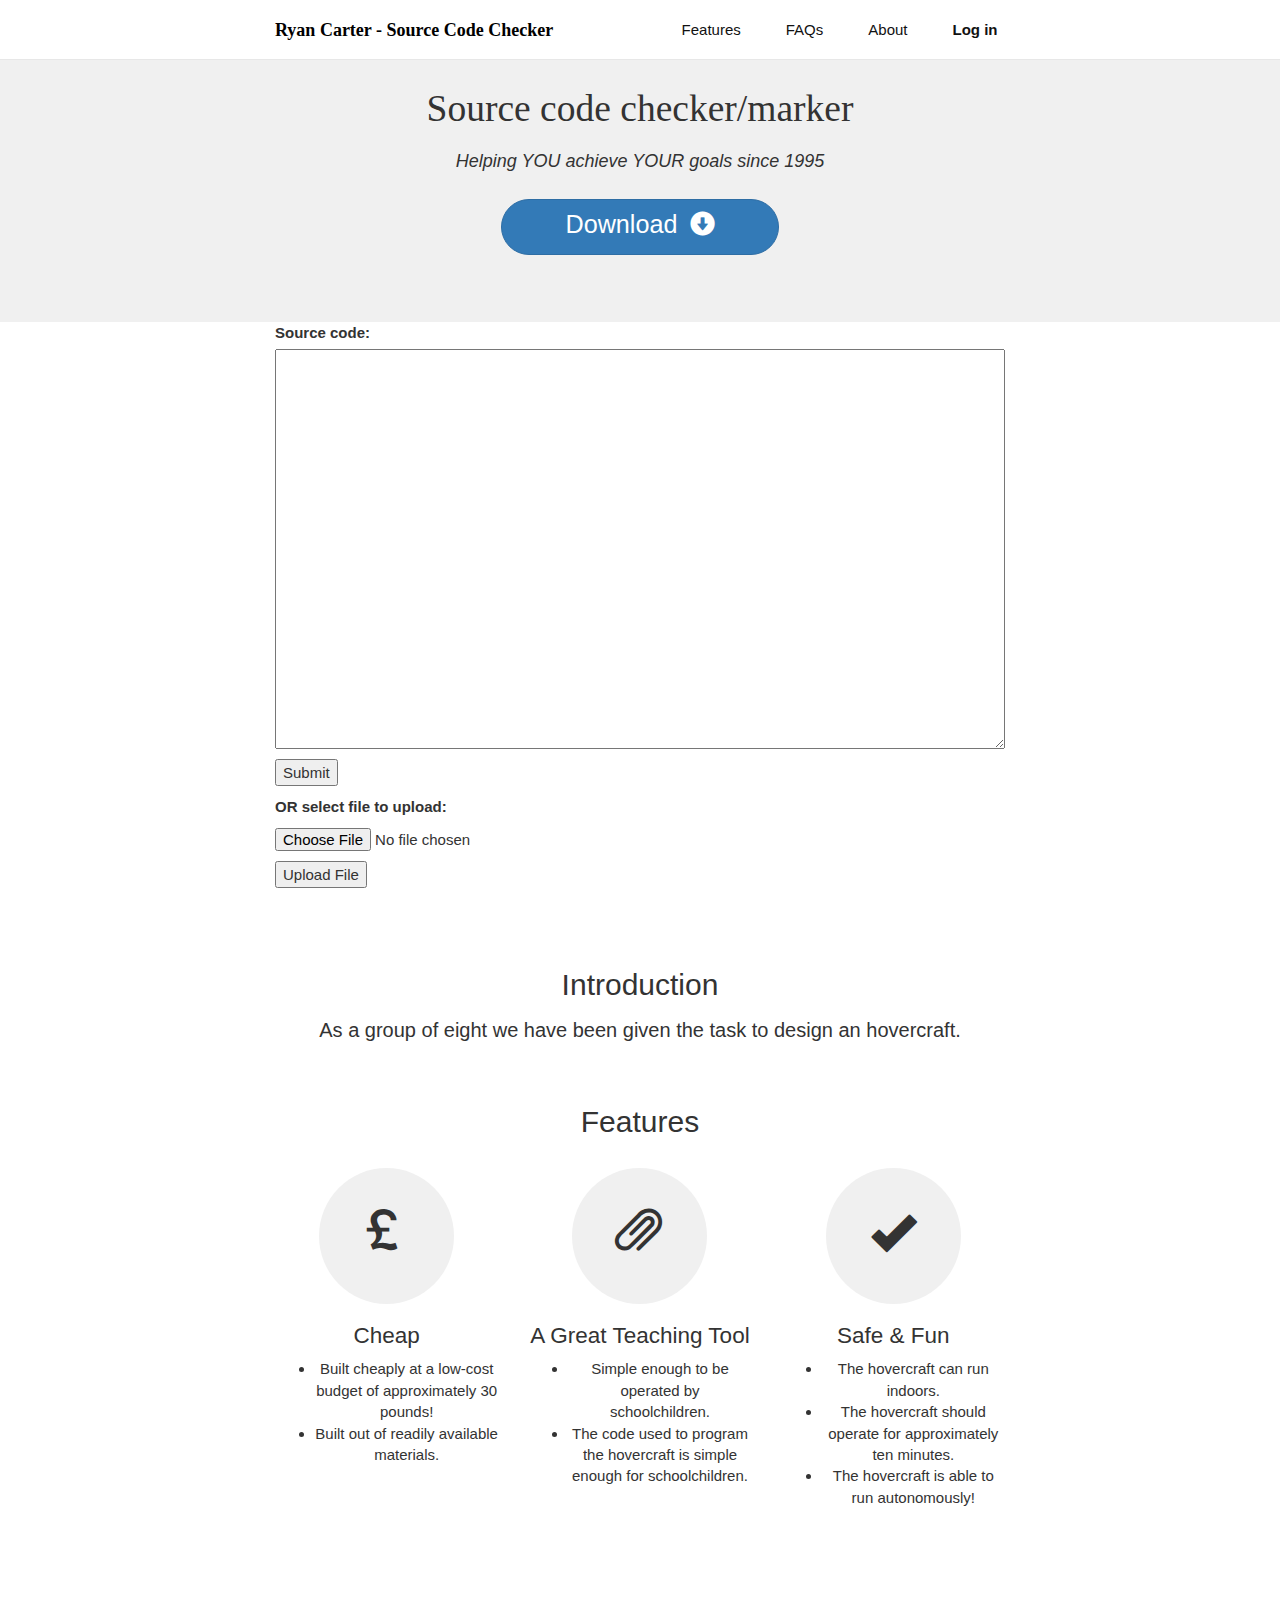
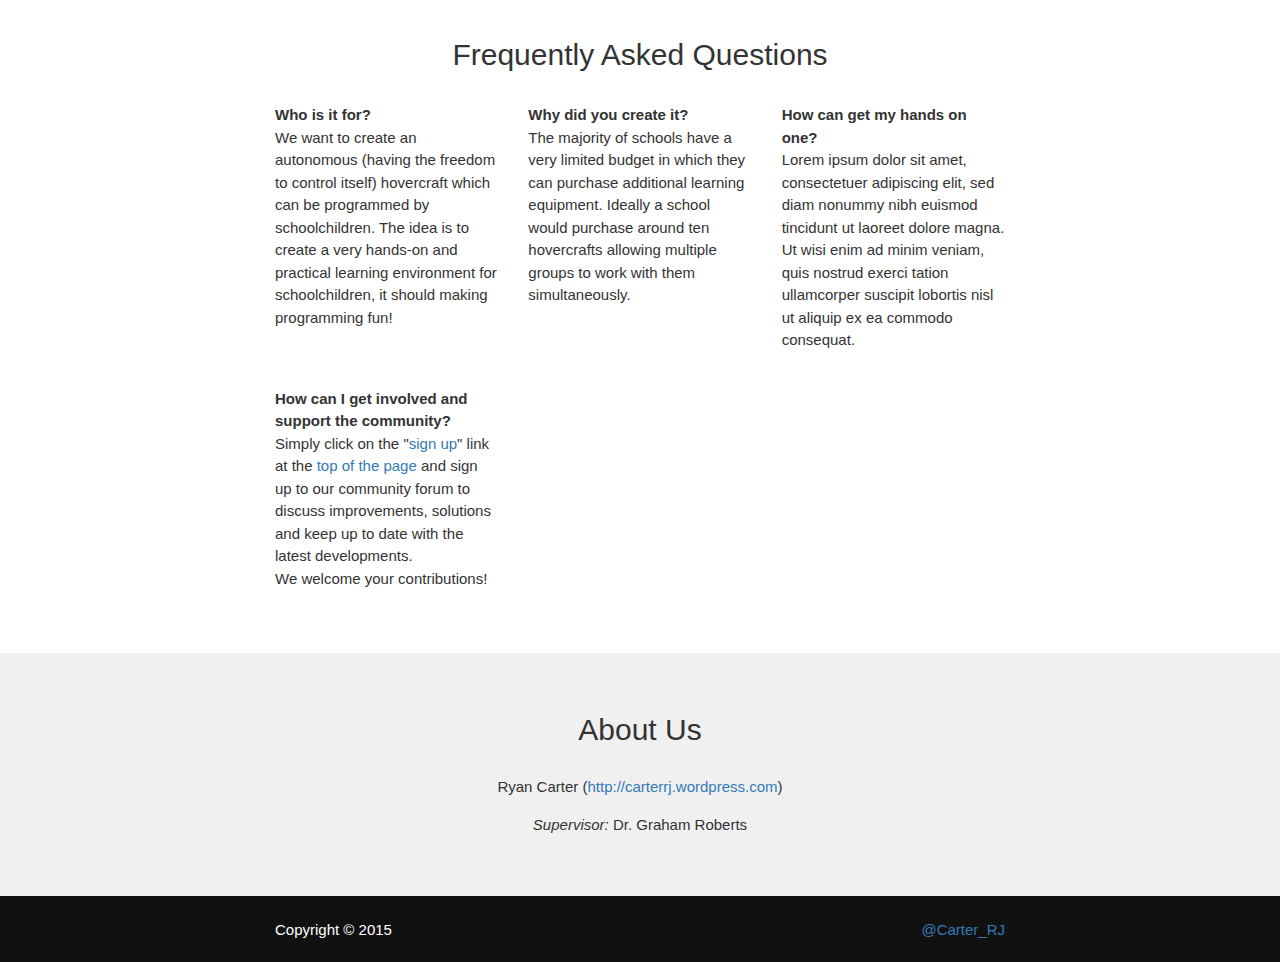
<file: index.html>
<!DOCTYPE html>
<html lang="en">
<head>
<meta charset="utf-8">
<title>Ryan Carter - UCL Computer Science</title>
<meta name="viewport" content="width=device-width,initial-scale=1.0">
<link href="css/bootstrap.min.css" rel="stylesheet">
<link href="css/lighter.css" rel="stylesheet">
<link rel="stylesheet" type="text/css" href="css/index.css">
</head>
<body>
	<nav class="navbar navbar-default navbar-fixed-top" role="navigation">
		<div class="container">
			<div class="navbar-header">
				<button type="button" class="navbar-toggle" data-toggle="collapse"
					data-target=".navbar-ex1-collapse">
					<span class="icon-bar"></span> <span class="icon-bar"></span> <span
						class="icon-bar"></span>
				</button>
				<a class="navbar-brand nav-link" href="#top">Ryan Carter -
					Source Code Checker</a>
			</div>
			<!-- /.navbar-header -->

			<div class="collapse navbar-collapse navbar-ex1-collapse">
				<ul class="nav navbar-nav navbar-right">
					<li><a href="#features" class="nav-link">Features</a></li>
					<li><a href="#faqs" class="nav-link">FAQs</a></li>
					<li><a href="#about" class="nav-link">About</a></li>
					<li><a href="login"><strong>Log in</strong></a></li>
				</ul>
			</div>
			<!-- /.navbar-collapse -->
		</div>
		<!-- /.container -->
	</nav>
	<!-- /.navbar -->

	<div id="top" class="jumbotron">
		<div class="container">
			<h1>Source code checker/marker</h1>
			<h2>Helping YOU achieve YOUR goals since 1995</h2>
			<p>
				<a href="" class="btn btn-primary btn-lg">Download <span
					class="glyphicon glyphicon-circle-arrow-down"></span></a>
			</p>
		</div>
		<!-- /.container -->
	</div>
	<!-- /.jumbotron -->


	<div class="container">
		<div class="pasteBox">
			<form action="upload.php" method="post">
				<label for="sourcecode">Source code:</label>
				<textarea class="pasteBox" id="sourcecode" name="code"></textarea>
				<input type="submit" value="Submit">
			</form>
		</div>
		<div class="uploadCode">
			<form action="upload.php" method="post" enctype="multipart/form-data">
				<label class="uploadCode" for="fileToUpload">OR select file
					to upload: </label> <input class="uploadCode" type="file"
					name="fileToUpload" id="fileToUpload"> <input
					class="uploadCode" type="submit" value="Upload File" name="submit">
			</form>
		</div>
	</div>
	<div class="container">
		<h3 id="introduction" class="subhead">Introduction</h3>
		<p style="font-size: 20px; text-align: center">As a group of eight
			we have been given the task to design an hovercraft.</p>
		<h3 id="features" class="subhead">Features</h3>
		<div class="row benefits">
			<div class="col-md-4 col-sm-6 benefit">
				<div class="benefit-ball">
					<span class="glyphicon glyphicon-gbp"></span>
				</div>
				<h3>Cheap</h3>
				<p>
				<ul>

					<li>Built cheaply at a low-cost budget of approximately 30
						pounds!</li>
					<li>Built out of readily available materials.</li>
				</ul>

				</p>
			</div>
			<!-- /.benefit -->

			<div class="col-md-4 col-sm-6 benefit">
				<div class="benefit-ball">
					<span class="glyphicon glyphicon-paperclip"></span>
				</div>
				<h3>A Great Teaching Tool</h3>
				<p>
				<ul>

					<li>Simple enough to be operated by schoolchildren.</li>
					<li>The code used to program the hovercraft is simple enough
						for schoolchildren.</li>
				</ul>
				</p>
			</div>
			<!-- /.benefit -->

			<div class="col-md-4 col-sm-6 benefit">
				<div class="benefit-ball">
					<span class="glyphicon glyphicon-ok"></span>
				</div>
				<h3>Safe &amp; Fun</h3>
				<p>
				<ul>

					<li>The hovercraft can run indoors.</li>
					<li>The hovercraft should operate for approximately ten
						minutes.</li>
					<li>The hovercraft is able to run autonomously!</li>
				</ul>
				</p>
			</div>
			<!-- /.benefit -->
		</div>
		<!-- /.row -->
	</div>
	<!-- /.container -->

	<div class="container-alternate">
		<div class="container"></div>
		<!-- /.col-md-12 -->
	</div>
	<!-- /.row -->

	<!-- /.container -->

	<!-- /.container-alternate -->

	<div class="container">
		<h3 id="faqs" class="subhead">Frequently Asked Questions</h3>
		<div class="row faqs">
			<p class="col-md-4 col-sm-6">
				<strong>Who is it for?</strong> <br> We want to create an
				autonomous (having the freedom to control itself) hovercraft which
				can be programmed by schoolchildren. The idea is to create a very
				hands-on and practical learning environment for schoolchildren, it
				should making programming fun!
			</p>
			<p class="col-md-4 col-sm-6">
				<strong>Why did you create it?</strong> <br> The majority of
				schools have a very limited budget in which they can purchase
				additional learning equipment. Ideally a school would purchase
				around ten hovercrafts allowing multiple groups to work with them
				simultaneously. <br>
			</p>
			<p class="col-md-4 col-sm-6">
				<strong>How can get my hands on one?</strong> <br> Lorem ipsum
				dolor sit amet, consectetuer adipiscing elit, sed diam nonummy nibh
				euismod tincidunt ut laoreet dolore magna. Ut wisi enim ad minim
				veniam, quis nostrud exerci tation ullamcorper suscipit lobortis
				nisl ut aliquip ex ea commodo consequat.
			</p>
			<p class="col-md-4 col-sm-6">
				<strong>How can I get involved and support the community?</strong> <br>
				Simply click on the "<a href="#top">sign up</a>" link at the <a
					href="#top">top of the page</a> and sign up to our community forum
				to discuss improvements, solutions and keep up to date with the
				latest developments. <br> We welcome your contributions!
			</p>
			<!--<p class="col-md-4 col-sm-6">
					<strong>Lorem ipsum dolor sit amet?</strong>
					<br>
					Lorem ipsum dolor sit amet, consectetuer adipiscing elit, sed diam
					nonummy nibh euismod tincidunt ut laoreet dolore magna.  Ut wisi enim
					ad minim veniam, quis nostrud exerci tation ullamcorper suscipit
					lobortis nisl ut aliquip ex ea commodo consequat.
				</p>
				<p class="col-md-4 col-sm-6">
					<strong>Lorem ipsum dolor sit amet?</strong>
					<br>
					Lorem ipsum dolor sit amet, consectetuer adipiscing elit, sed diam
					nonummy nibh euismod tincidunt ut laoreet dolore magna.  Ut wisi enim
					ad minim veniam, quis nostrud exerci tation ullamcorper suscipit
					lobortis nisl ut aliquip ex ea commodo consequat.
				</p>-->
		</div>
		<!-- /.faqs -->
	</div>
	<!-- /.container -->

	<div class="container-alternate">
		<div class="container">
			<h3 id="about" class="subhead">About Us</h3>
			<div class="row about">
				<div class="col-md-10 col-md-offset-1 text-center">

					<p>
						Ryan Carter (<a href="http://carterrj.wordpress.com/">http://carterrj.wordpress.com</a>)
					</p>

					<p>
						<em>Supervisor: </em>Dr. Graham Roberts
					</p>
				</div>
				<!-- /.col-md-10 -->
			</div>
			<!-- /.row -->
		</div>
		<!-- /.container -->
	</div>
	<!-- /.container-alternate -->

	<footer>
		<div class="container clearfix">
			<p class="pull-left">Copyright &copy; 2015</p>
			<p class="pull-right">
				<a href="http://www.engineering.ucl.ac.uk/">@Carter_RJ</a>
			</p>
		</div>
		<!-- /.container -->
	</footer>

	<script src="js/jquery.js"></script>
	<script src="js/bootstrap.min.js"></script>
	<script>
		$(".nav-link").click(
				function(e) {
					e.preventDefault();
					var link = $(this);
					var href = link.attr("href");
					$("html,body").animate({
						scrollTop : $(href).offset().top - 80
					}, 500);
					link.closest(".navbar").find(
							".navbar-toggle:not(.collapsed)").click();
				});
	</script>
</body>
</html>
</file>
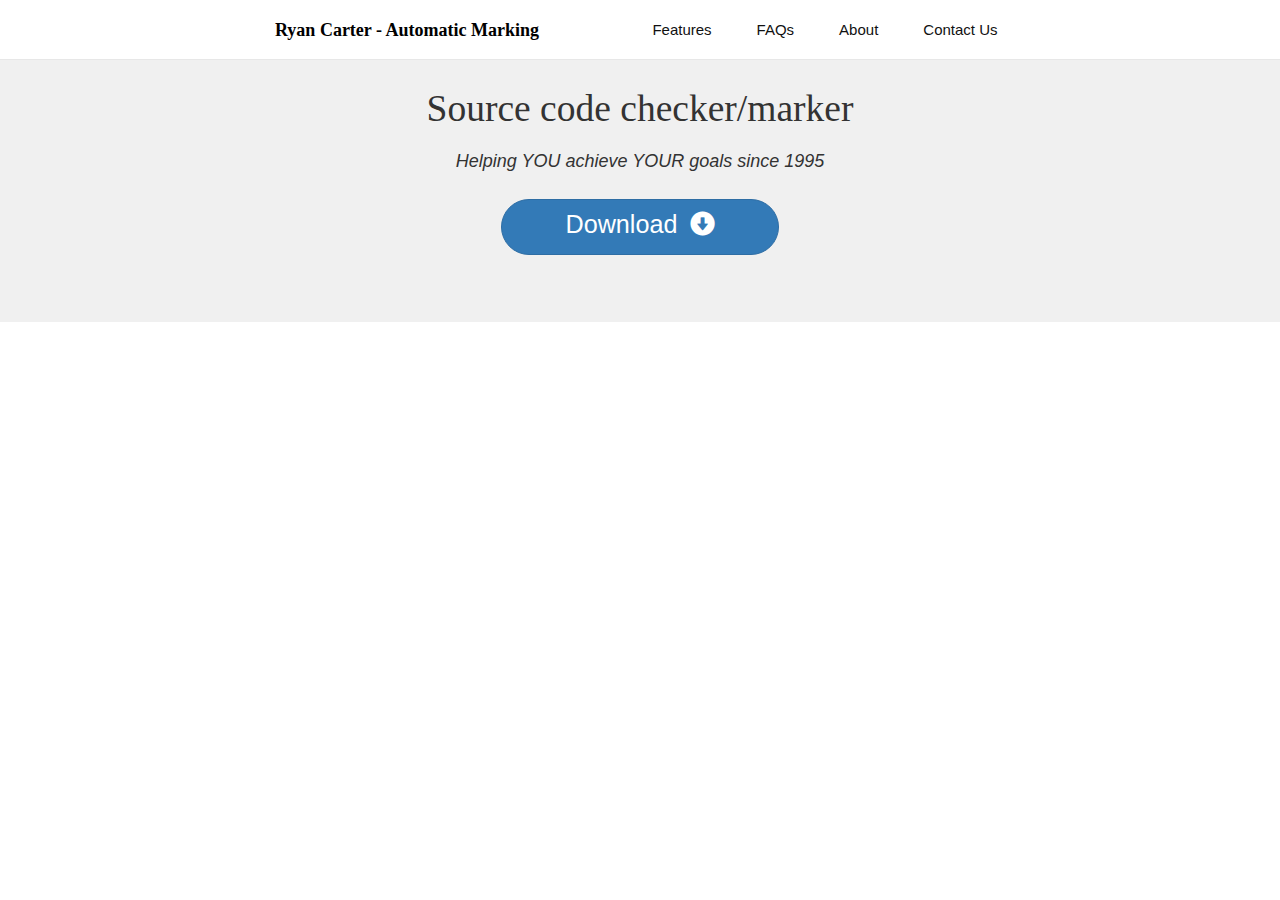
<file: output-head.html>
<html lang="en">
<head>
<div id="coFrameDiv" style="height: 0px; display: none;">
	<iframe id="coToolbarFrame"
		src="chrome-extension://mkfokfffehpeedafpekjeddnmnjhmcmk/toolbar/placeholder.html"
		style="height: 0px; width: 100%; display: none;"></iframe>
</div>
<meta charset="utf-8">
<title>Ryan Carter - UCL Computer Science</title>
<meta name="viewport" content="width=device-width,initial-scale=1.0">
<link href="css/bootstrap.min.css" rel="stylesheet">
<link href="css/lighter.css" rel="stylesheet">
<link rel="stylesheet" type="text/css" href="css/index.css">
<style type="text/css"></style>
<link rel="stylesheet" id="coToolbarStyle"
	href="chrome-extension://mkfokfffehpeedafpekjeddnmnjhmcmk/toolbar/styles/placeholder.css"
	type="text/css">
<script type="text/javascript" id="cosymantecbfw_removeToolbar">
	(function() {
		var toolbarElement = {}, parent = {}, interval = 0, retryCount = 0, isRemoved = false;
		if (window.location.protocol === 'file:') {
			interval = window.setInterval(function() {
				toolbarElement = document.getElementById('coFrameDiv');
				if (toolbarElement) {
					parent = toolbarElement.parentNode;
					if (parent) {
						parent.removeChild(toolbarElement);
						isRemoved = true;
						if (document.body && document.body.style) {
							document.body.style.setProperty('margin-top',
									'0px', 'important');
						}
					}
				}
				retryCount += 1;
				if (retryCount > 10 || isRemoved) {
					window.clearInterval(interval);
				}
			}, 10);
		}
	})();
</script>
</head>
<body>
	<nav class="navbar navbar-default navbar-fixed-top" role="navigation">
		<div class="container">
			<div class="navbar-header">
				<button type="button" class="navbar-toggle" data-toggle="collapse"
					data-target=".navbar-ex1-collapse">
					<span class="icon-bar"></span> <span class="icon-bar"></span> <span
						class="icon-bar"></span>
				</button>
				<a class="navbar-brand nav-link" href="#top">Ryan Carter -
					Automatic Marking</a>
			</div>
			<!-- /.navbar-header -->

			<div class="collapse navbar-collapse navbar-ex1-collapse">
				<ul class="nav navbar-nav navbar-right">
					<li><a href="#features" class="nav-link">Features</a></li>
					<li><a href="#faqs" class="nav-link">FAQs</a></li>
					<li><a href="#about" class="nav-link">About</a></li>
					<li><a href="#contact">Contact Us</a></li>
				</ul>
			</div>
			<!-- /.navbar-collapse -->
		</div>
		<!-- /.container -->
	</nav>
	<!-- /.navbar -->

	<div id="top" class="jumbotron">
		<div class="container">
			<h1>Source code checker/marker</h1>
			<h2>Helping YOU achieve YOUR goals since 1995</h2>
			<p>
				<a href="" class="btn btn-primary btn-lg">Download <span
					class="glyphicon glyphicon-circle-arrow-down"></span></a>
			</p>
		</div>
		<!-- /.container -->
	</div>
	<!-- /.jumbotron -->
<!--THIS IS WHERE WE SPLIT THE TAIL-->
</file>
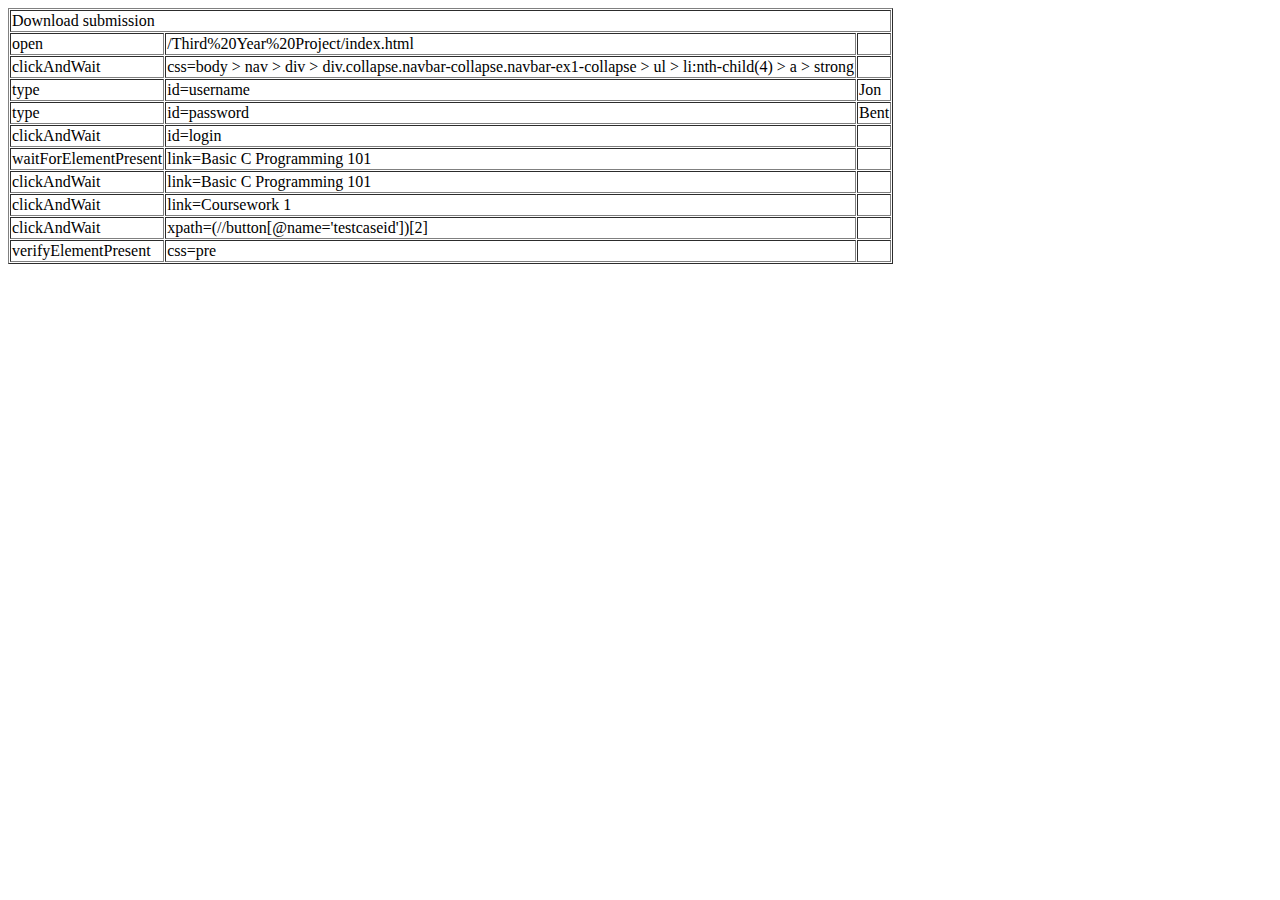
<file: Selenium/Download submission.html>
<?xml version="1.0" encoding="UTF-8"?>
<!DOCTYPE html PUBLIC "-//W3C//DTD XHTML 1.0 Strict//EN" "http://www.w3.org/TR/xhtml1/DTD/xhtml1-strict.dtd">
<html xmlns="http://www.w3.org/1999/xhtml" xml:lang="en" lang="en">
<head profile="http://selenium-ide.openqa.org/profiles/test-case">
<meta http-equiv="Content-Type" content="text/html; charset=UTF-8" />
<link rel="selenium.base" href="http://localhost/" />
<title>Download submission</title>
</head>
<body>
<table cellpadding="1" cellspacing="1" border="1">
<thead>
<tr><td rowspan="1" colspan="3">Download submission</td></tr>
</thead><tbody>
<tr>
	<td>open</td>
	<td>/Third%20Year%20Project/index.html</td>
	<td></td>
</tr>
<tr>
	<td>clickAndWait</td>
	<td>css=body &gt; nav &gt; div &gt; div.collapse.navbar-collapse.navbar-ex1-collapse &gt; ul &gt; li:nth-child(4) &gt; a &gt; strong</td>
	<td></td>
</tr>
<tr>
	<td>type</td>
	<td>id=username</td>
	<td>Jon</td>
</tr>
<tr>
	<td>type</td>
	<td>id=password</td>
	<td>Bent</td>
</tr>
<tr>
	<td>clickAndWait</td>
	<td>id=login</td>
	<td></td>
</tr>
<tr>
	<td>waitForElementPresent</td>
	<td>link=Basic C Programming 101</td>
	<td></td>
</tr>
<tr>
	<td>clickAndWait</td>
	<td>link=Basic C Programming 101</td>
	<td></td>
</tr>
<tr>
	<td>clickAndWait</td>
	<td>link=Coursework 1</td>
	<td></td>
</tr>
<tr>
	<td>clickAndWait</td>
	<td>xpath=(//button[@name='testcaseid'])[2]</td>
	<td></td>
</tr>
<tr>
	<td>verifyElementPresent</td>
	<td>css=pre</td>
	<td></td>
</tr>

</tbody></table>
</body>
</html>
</file>
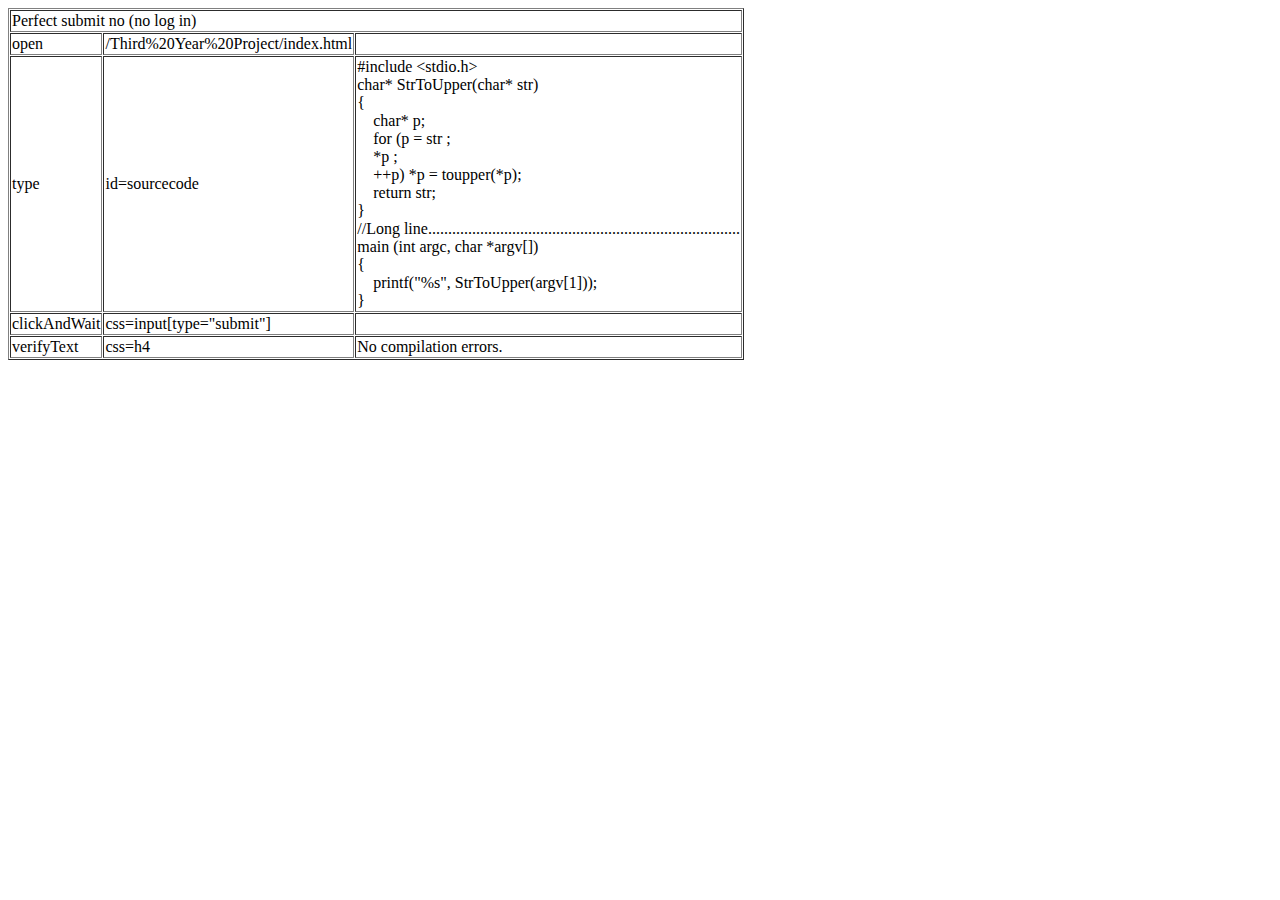
<file: Selenium/Good submit no (no log in).html>
<?xml version="1.0" encoding="UTF-8"?>
<!DOCTYPE html PUBLIC "-//W3C//DTD XHTML 1.0 Strict//EN" "http://www.w3.org/TR/xhtml1/DTD/xhtml1-strict.dtd">
<html xmlns="http://www.w3.org/1999/xhtml" xml:lang="en" lang="en">
<head profile="http://selenium-ide.openqa.org/profiles/test-case">
<meta http-equiv="Content-Type" content="text/html; charset=UTF-8" />
<link rel="selenium.base" href="http://localhost/" />
<title>Perfect submit no (no log in)</title>
</head>
<body>
<table cellpadding="1" cellspacing="1" border="1">
<thead>
<tr><td rowspan="1" colspan="3">Perfect submit no (no log in)</td></tr>
</thead><tbody>
<tr>
	<td>open</td>
	<td>/Third%20Year%20Project/index.html</td>
	<td></td>
</tr>
<tr>
	<td>type</td>
	<td>id=sourcecode</td>
	<td>#include &lt;stdio.h&gt;<br />char* StrToUpper(char* str)<br />{<br />&nbsp;&nbsp;&nbsp;&nbsp;char* p;<br />&nbsp;&nbsp;&nbsp;&nbsp;for (p = str ;<br />&nbsp;&nbsp;&nbsp;&nbsp;*p ;<br />&nbsp;&nbsp;&nbsp;&nbsp;++p) *p = toupper(*p);<br />&nbsp;&nbsp;&nbsp;&nbsp;return str;<br />}<br />//Long line..............................................................................<br />main (int argc, char *argv[])<br />{<br />&nbsp;&nbsp;&nbsp;&nbsp;printf(&quot;%s&quot;, StrToUpper(argv[1]));<br />}<br /></td>
</tr>
<tr>
	<td>clickAndWait</td>
	<td>css=input[type=&quot;submit&quot;]</td>
	<td></td>
</tr>
<tr>
	<td>verifyText</td>
	<td>css=h4</td>
	<td>No compilation errors.</td>
</tr>

</tbody></table>
</body>
</html>
</file>
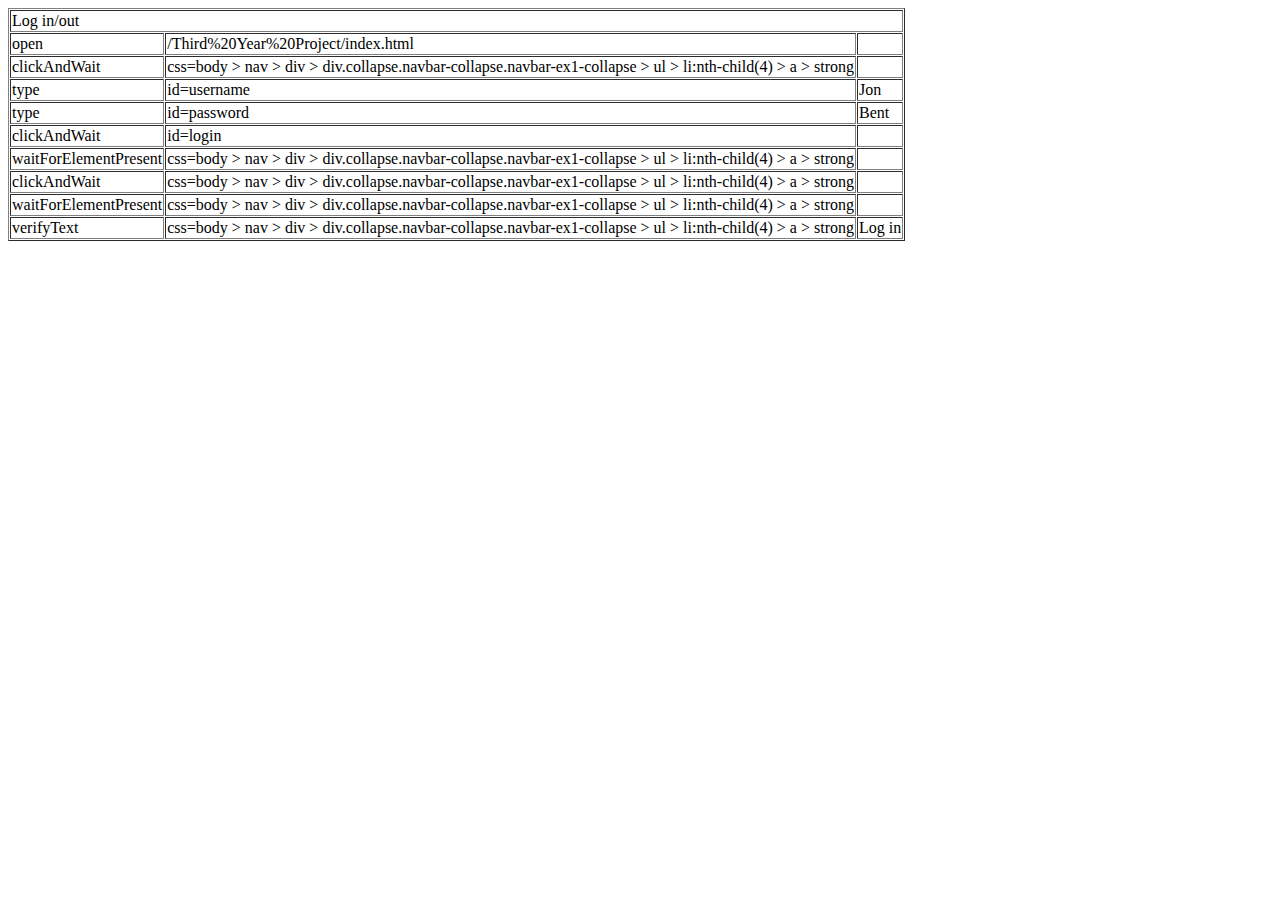
<file: Selenium/Log in.html>
<?xml version="1.0" encoding="UTF-8"?>
<!DOCTYPE html PUBLIC "-//W3C//DTD XHTML 1.0 Strict//EN" "http://www.w3.org/TR/xhtml1/DTD/xhtml1-strict.dtd">
<html xmlns="http://www.w3.org/1999/xhtml" xml:lang="en" lang="en">
<head profile="http://selenium-ide.openqa.org/profiles/test-case">
<meta http-equiv="Content-Type" content="text/html; charset=UTF-8" />
<link rel="selenium.base" href="http://localhost/" />
<title>Log in/out</title>
</head>
<body>
<table cellpadding="1" cellspacing="1" border="1">
<thead>
<tr><td rowspan="1" colspan="3">Log in/out</td></tr>
</thead><tbody>
<tr>
	<td>open</td>
	<td>/Third%20Year%20Project/index.html</td>
	<td></td>
</tr>
<tr>
	<td>clickAndWait</td>
	<td>css=body &gt; nav &gt; div &gt; div.collapse.navbar-collapse.navbar-ex1-collapse &gt; ul &gt; li:nth-child(4) &gt; a &gt; strong</td>
	<td></td>
</tr>
<tr>
	<td>type</td>
	<td>id=username</td>
	<td>Jon</td>
</tr>
<tr>
	<td>type</td>
	<td>id=password</td>
	<td>Bent</td>
</tr>
<tr>
	<td>clickAndWait</td>
	<td>id=login</td>
	<td></td>
</tr>
<tr>
	<td>waitForElementPresent</td>
	<td>css=body &gt; nav &gt; div &gt; div.collapse.navbar-collapse.navbar-ex1-collapse &gt; ul &gt; li:nth-child(4) &gt; a &gt; strong</td>
	<td></td>
</tr>
<tr>
	<td>clickAndWait</td>
	<td>css=body &gt; nav &gt; div &gt; div.collapse.navbar-collapse.navbar-ex1-collapse &gt; ul &gt; li:nth-child(4) &gt; a &gt; strong</td>
	<td></td>
</tr>
<tr>
	<td>waitForElementPresent</td>
	<td>css=body &gt; nav &gt; div &gt; div.collapse.navbar-collapse.navbar-ex1-collapse &gt; ul &gt; li:nth-child(4) &gt; a &gt; strong</td>
	<td></td>
</tr>
<tr>
	<td>verifyText</td>
	<td>css=body &gt; nav &gt; div &gt; div.collapse.navbar-collapse.navbar-ex1-collapse &gt; ul &gt; li:nth-child(4) &gt; a &gt; strong</td>
	<td>Log in</td>
</tr>

</tbody></table>
</body>
</html>
</file>
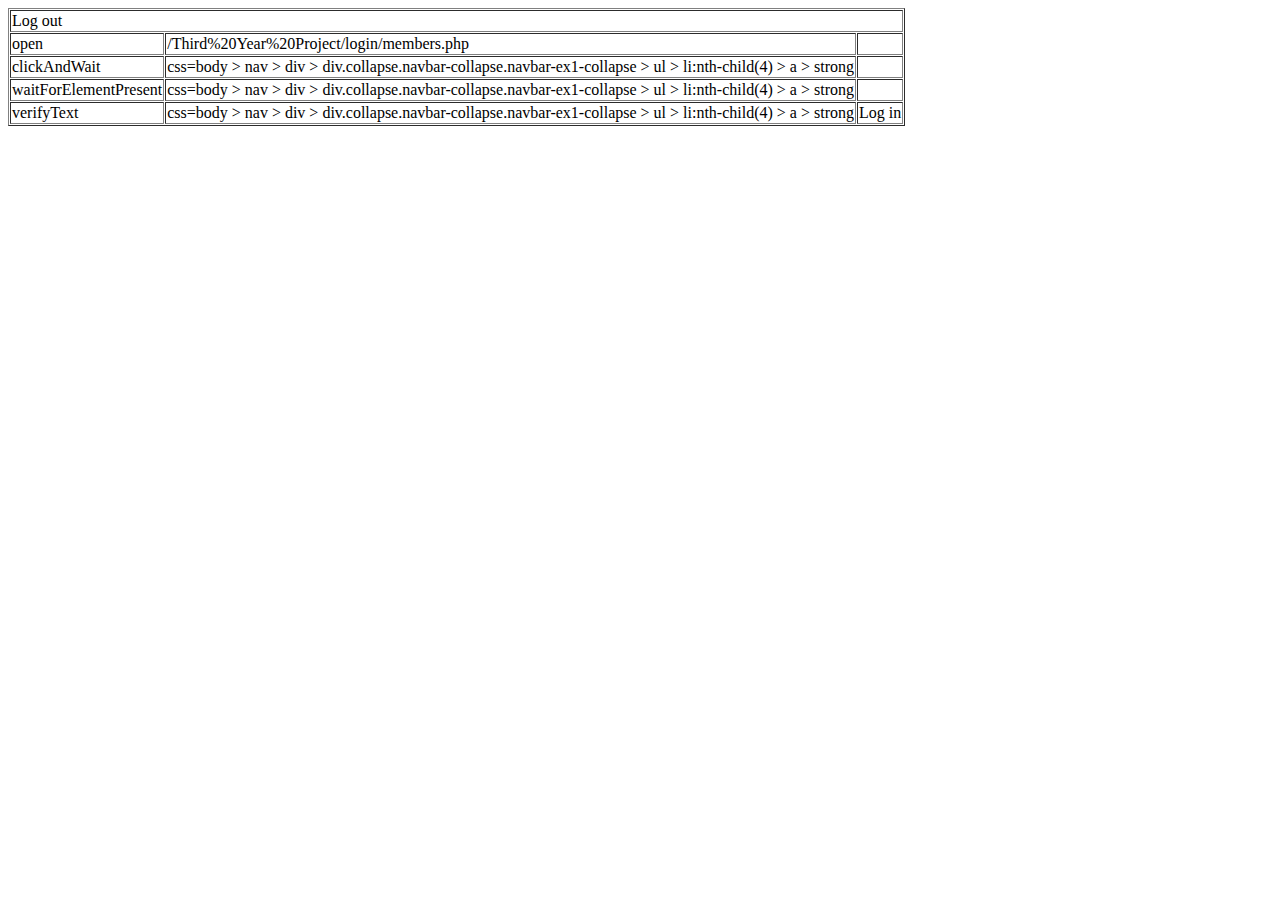
<file: Selenium/Log out.html>
<?xml version="1.0" encoding="UTF-8"?>
<!DOCTYPE html PUBLIC "-//W3C//DTD XHTML 1.0 Strict//EN" "http://www.w3.org/TR/xhtml1/DTD/xhtml1-strict.dtd">
<html xmlns="http://www.w3.org/1999/xhtml" xml:lang="en" lang="en">
<head profile="http://selenium-ide.openqa.org/profiles/test-case">
<meta http-equiv="Content-Type" content="text/html; charset=UTF-8" />
<link rel="selenium.base" href="http://localhost/" />
<title>Log out</title>
</head>
<body>
<table cellpadding="1" cellspacing="1" border="1">
<thead>
<tr><td rowspan="1" colspan="3">Log out</td></tr>
</thead><tbody>
<tr>
	<td>open</td>
	<td>/Third%20Year%20Project/login/members.php</td>
	<td></td>
</tr>
<tr>
	<td>clickAndWait</td>
	<td>css=body &gt; nav &gt; div &gt; div.collapse.navbar-collapse.navbar-ex1-collapse &gt; ul &gt; li:nth-child(4) &gt; a &gt; strong</td>
	<td></td>
</tr>
<tr>
	<td>waitForElementPresent</td>
	<td>css=body &gt; nav &gt; div &gt; div.collapse.navbar-collapse.navbar-ex1-collapse &gt; ul &gt; li:nth-child(4) &gt; a &gt; strong</td>
	<td></td>
</tr>
<tr>
	<td>verifyText</td>
	<td>css=body &gt; nav &gt; div &gt; div.collapse.navbar-collapse.navbar-ex1-collapse &gt; ul &gt; li:nth-child(4) &gt; a &gt; strong</td>
	<td>Log in</td>
</tr>

</tbody></table>
</body>
</html>
</file>
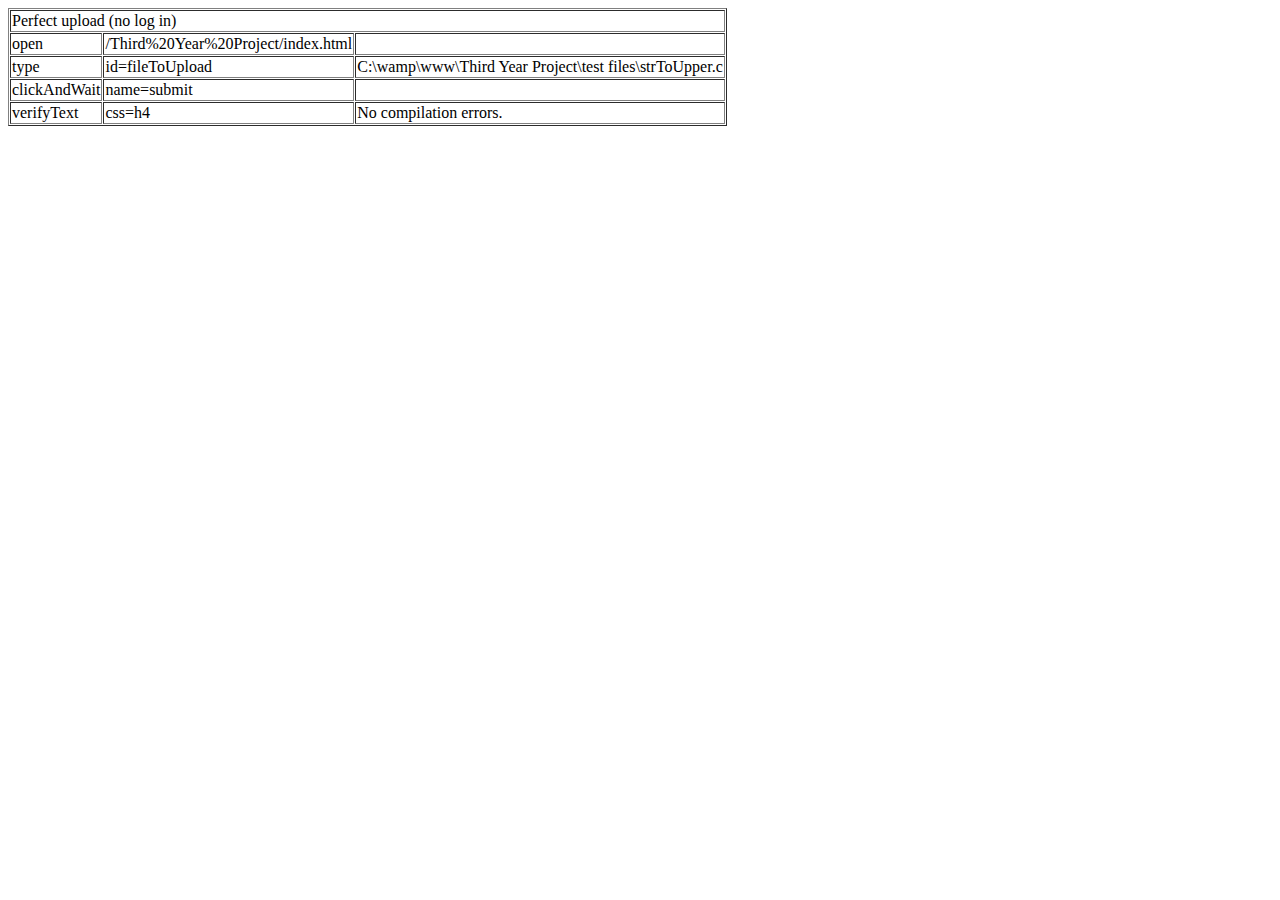
<file: Selenium/Perfect upload (no log in).html>
<?xml version="1.0" encoding="UTF-8"?>
<!DOCTYPE html PUBLIC "-//W3C//DTD XHTML 1.0 Strict//EN" "http://www.w3.org/TR/xhtml1/DTD/xhtml1-strict.dtd">
<html xmlns="http://www.w3.org/1999/xhtml" xml:lang="en" lang="en">
<head profile="http://selenium-ide.openqa.org/profiles/test-case">
<meta http-equiv="Content-Type" content="text/html; charset=UTF-8" />
<link rel="selenium.base" href="http://localhost/" />
<title>Perfect upload (no log in)</title>
</head>
<body>
<table cellpadding="1" cellspacing="1" border="1">
<thead>
<tr><td rowspan="1" colspan="3">Perfect upload (no log in)</td></tr>
</thead><tbody>
<tr>
	<td>open</td>
	<td>/Third%20Year%20Project/index.html</td>
	<td></td>
</tr>
<tr>
	<td>type</td>
	<td>id=fileToUpload</td>
	<td>C:\wamp\www\Third Year Project\test files\strToUpper.c</td>
</tr>
<tr>
	<td>clickAndWait</td>
	<td>name=submit</td>
	<td></td>
</tr>
<tr>
	<td>verifyText</td>
	<td>css=h4</td>
	<td>No compilation errors.</td>
</tr>

</tbody></table>
</body>
</html>
</file>
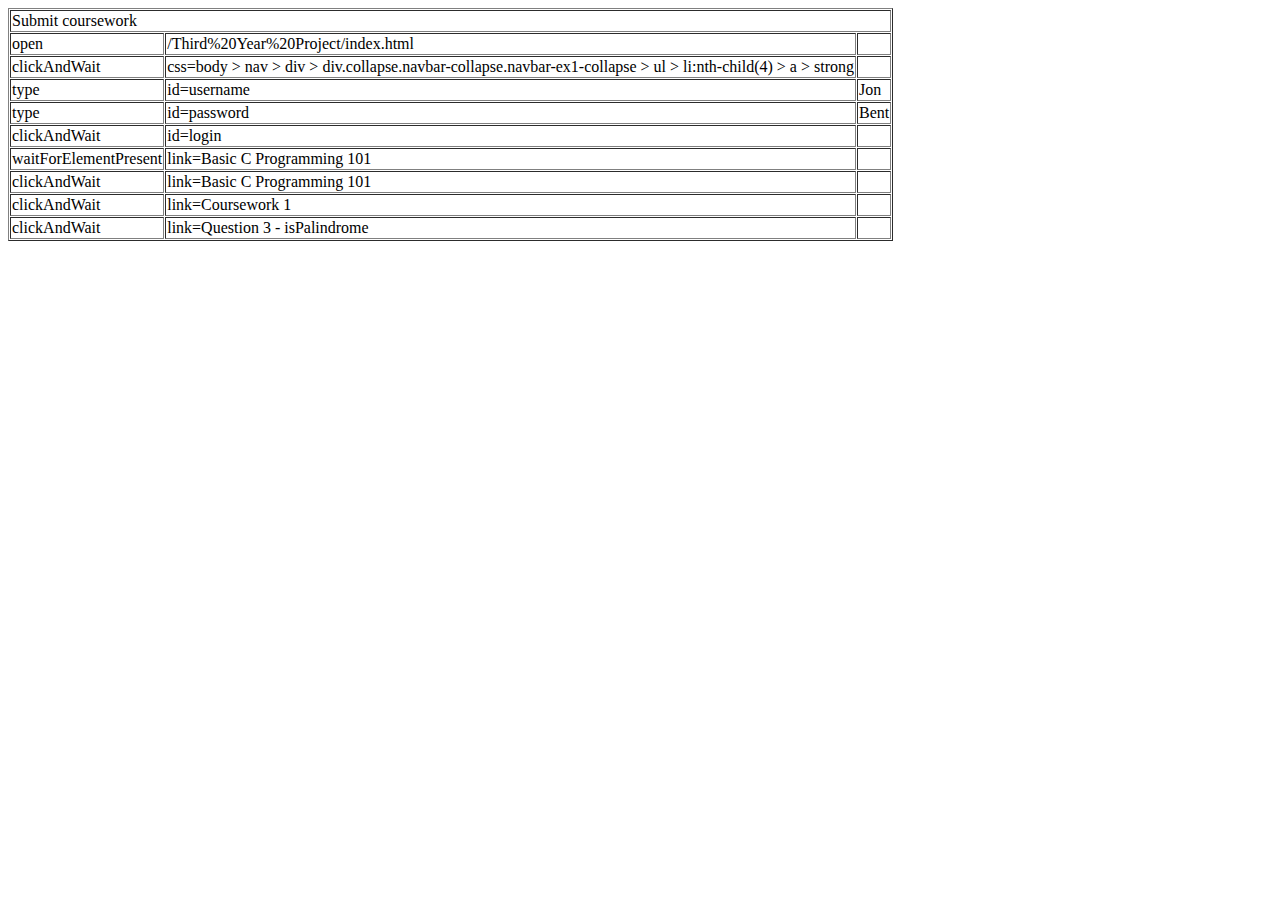
<file: Selenium/Submit coursework.html>
<?xml version="1.0" encoding="UTF-8"?>
<!DOCTYPE html PUBLIC "-//W3C//DTD XHTML 1.0 Strict//EN" "http://www.w3.org/TR/xhtml1/DTD/xhtml1-strict.dtd">
<html xmlns="http://www.w3.org/1999/xhtml" xml:lang="en" lang="en">
<head profile="http://selenium-ide.openqa.org/profiles/test-case">
<meta http-equiv="Content-Type" content="text/html; charset=UTF-8" />
<link rel="selenium.base" href="http://localhost/" />
<title>Submit coursework</title>
</head>
<body>
<table cellpadding="1" cellspacing="1" border="1">
<thead>
<tr><td rowspan="1" colspan="3">Submit coursework</td></tr>
</thead><tbody>
<tr>
	<td>open</td>
	<td>/Third%20Year%20Project/index.html</td>
	<td></td>
</tr>
<tr>
	<td>clickAndWait</td>
	<td>css=body &gt; nav &gt; div &gt; div.collapse.navbar-collapse.navbar-ex1-collapse &gt; ul &gt; li:nth-child(4) &gt; a &gt; strong</td>
	<td></td>
</tr>
<tr>
	<td>type</td>
	<td>id=username</td>
	<td>Jon</td>
</tr>
<tr>
	<td>type</td>
	<td>id=password</td>
	<td>Bent</td>
</tr>
<tr>
	<td>clickAndWait</td>
	<td>id=login</td>
	<td></td>
</tr>
<tr>
	<td>waitForElementPresent</td>
	<td>link=Basic C Programming 101</td>
	<td></td>
</tr>
<tr>
	<td>clickAndWait</td>
	<td>link=Basic C Programming 101</td>
	<td></td>
</tr>
<tr>
	<td>clickAndWait</td>
	<td>link=Coursework 1</td>
	<td></td>
</tr>
<tr>
	<td>clickAndWait</td>
	<td>link=Question 3 - isPalindrome</td>
	<td></td>
</tr>

</tbody></table>
</body>
</html>
</file>
<file: css/lighter.css>
body {
  font-size: 15px;
}
body, h1, h2, h3, h4, h5, h6 {
  font-family: helvetica, arial, sans-serif;
}
.btn {
  border-radius: 3em;
}
.container {
  max-width: 760px;
}
.container-alternate {
  background: #f0f0f0;
}
.navbar {
  background: #fff;
  padding: 0.3em 0;
}
.navbar .navbar-brand {
  color: #000;
  font-family: georgia, serif;
  font-weight: bold;
}
.navbar ul.nav li a {
  color: #111;
  padding-left: 0;
  padding-right: 0;
  margin: 0 1.5em;
}
.navbar ul.nav li a:hover {
  color: #000;
}
.navbar ul.nav li button {
  margin: 0.7em 0 0 1em;
}
.jumbotron {
  background: #f0f0f0;
  color: #333;
  padding: 4.5em 0 3.5em;
  text-align: center;
  margin-bottom: 0;
}
.jumbotron h1 {
  font-family: georgia, serif;
  font-size: 2.5em;
}
.jumbotron h2 {
  font-size: 1.2em;
  font-style: italic;
  font-weight: normal;
  line-height: 1.4em;
  margin-bottom: 1.4em;
}
.jumbotron .btn {
  font-size: 1.2em;
  padding: 0.3em 2.5em 0.5em;
}
.jumbotron .btn .glyphicon {
  margin-left: 0.2em;
  position: relative;
  top: 3px;
}
.subhead {
  font-size: 2em;
  text-align: center;
  margin: 2em 0 0.5em;
}
.benefits {
  margin-bottom: 3em;
}
.benefit {
  margin: 1em 0;
  text-align: center;
}
.benefit .benefit-ball {
  background: #f0f0f0;
  border-radius: 50%;
  color: #333;
  display: inline-block;
  line-height: 1em;
  padding: 3em;
}
.benefit .benefit-ball .glyphicon {
  font-size: 3em;
  position: relative;
  top: -3px;
  right: 1px;
}
.benefit h3 {
  font-size: 1.5em;
}
#tour {
  margin: 1em 0 4em;
}
#tour .carousel-inner img {
  height: 500px;
  width: 100%;
}
.faqs {
  margin-bottom: 3em;
}
.faqs p {
  line-height: 1.5em;
  margin: 1.2em 0;
}
.about p {
  line-height: 1.5em;
  margin: 1em 0;
}
.about p:last-child {
  margin-bottom: 4em;
}
footer {
  background: #111;
  color: #fff;
  padding: 1.5em 0 0.8em;
}
@media screen and (max-width: 768px) {
  .navbar ul.nav li {
    text-align: center;
  }
  .navbar ul.nav li button {
    margin: 1em 0;
  }
  .jumbotron {
    font-size: 14px;
    padding: 6em 0 4em;
  }
  .benefit {
    margin-bottom: 2em;
  }
}
@media screen and (max-width: 480px) {
  body {
    font-size: 12px;
  }
  .jumbotron {
    font-size: 12px;
  }
  footer .pull-right {
    display: none;
  }
}
</file>
<file: css/index.css>
#sourcecode {
	/* 	height: 60%; */
	width: 100%;
	min-height: 400px;
	min-width: 350px;
	display: block;
	clear: both;
}

.pasteBox, .uploadCode {
margin-bottom: 10px;
}
</file>
